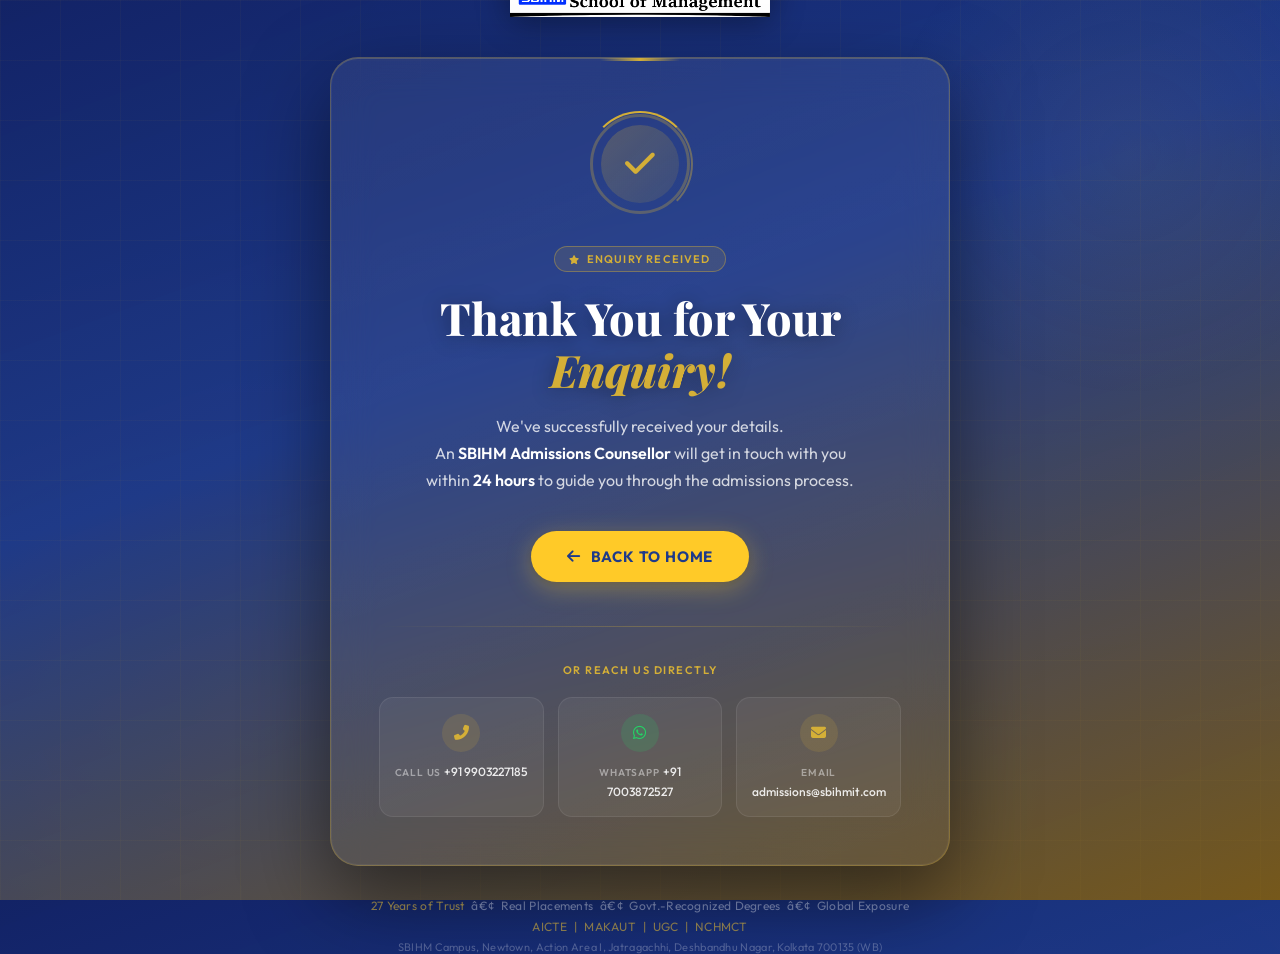
<file: thankyou.html>
<!DOCTYPE html>
<html lang="en">

<head>

  <!-- Meta Pixel Code -->
  <script>
    !function (f, b, e, v, n, t, s) {
      if (f.fbq) return; n = f.fbq = function () {
        n.callMethod ?
        n.callMethod.apply(n, arguments) : n.queue.push(arguments)
      };
      if (!f._fbq) f._fbq = n; n.push = n; n.loaded = !0; n.version = '2.0';
      n.queue = []; t = b.createElement(e); t.async = !0;
      t.src = v; s = b.getElementsByTagName(e)[0];
      s.parentNode.insertBefore(t, s)
    }(window, document, 'script',
      'https://connect.facebook.net/en_US/fbevents.js');
    fbq('init', '1470039681540935');
    fbq('track', 'PageView');
  </script>
  <noscript><img height="1" width="1" style="display:none"
      src="https://www.facebook.com/tr?id=1470039681540935&ev=PageView&noscript=1" /></noscript>
  <!-- End Meta Pixel Code -->

  <!-- Google Tag Manager -->
  <script>(function (w, d, s, l, i) {
      w[l] = w[l] || []; w[l].push({
        'gtm.start':
          new Date().getTime(), event: 'gtm.js'
      }); var f = d.getElementsByTagName(s)[0],
        j = d.createElement(s), dl = l != 'dataLayer' ? '&l=' + l : ''; j.async = true; j.src =
          'https://www.googletagmanager.com/gtm.js?id=' + i + dl; f.parentNode.insertBefore(j, f);
    })(window, document, 'script', 'dataLayer', 'GTM-5KFQNGBB');</script>
  <!-- End Google Tag Manager -->

  <meta charset="UTF-8" />
  <meta name="viewport" content="width=device-width, initial-scale=1.0, viewport-fit=cover" />
  <title>Thank You — SBIHM</title>
  <meta name="robots" content="noindex, nofollow" />
  <link rel="icon" href="favicon-32x32.png" sizes="32x32" />
  <link rel="apple-touch-icon" href="apple-touch-icon.png" />
  <link rel="preconnect" href="https://fonts.googleapis.com" />
  <link rel="preconnect" href="https://fonts.gstatic.com" crossorigin />
  <link
    href="https://fonts.googleapis.com/css2?family=Playfair+Display:ital,wght@0,700;0,800;1,700&family=Outfit:wght@300;400;500;600;700&display=swap"
    rel="stylesheet" />
  <link rel="stylesheet" href="https://cdnjs.cloudflare.com/ajax/libs/font-awesome/6.5.0/css/all.min.css"
    crossorigin="anonymous" referrerpolicy="no-referrer" />

  <style>
    *,
    *::before,
    *::after {
      box-sizing: border-box;
      margin: 0;
      padding: 0;
    }

    :root {
      --blue: #1e3a8a;
      --blue-dk: #122366;
      --gold: #D4AF37;
      --yellow: #FFCA28;
      --white: #ffffff;
      --off-white: #f8f9fa;
    }

    html,
    body {
      height: 100%;
      min-height: 100vh;
    }

    body {
      font-family: 'Outfit', sans-serif;
      background:
        linear-gradient(160deg,
          rgba(18, 35, 102, 0.97) 0%,
          rgba(30, 58, 138, 0.93) 40%,
          rgba(140, 100, 10, 0.82) 100%),
        radial-gradient(ellipse at 20% 80%, rgba(212, 175, 55, 0.25) 0%, transparent 55%),
        radial-gradient(ellipse at 80% 20%, rgba(30, 58, 138, 0.6) 0%, transparent 55%);
      background-color: var(--blue-dk);
      display: flex;
      flex-direction: column;
      align-items: center;
      justify-content: center;
      min-height: 100vh;
      padding: 40px 20px;
      overflow-x: hidden;
      position: relative;
    }

    /* Decorative grid overlay */
    body::before {
      content: '';
      position: fixed;
      inset: 0;
      background-image:
        linear-gradient(rgba(212, 175, 55, 0.04) 1px, transparent 1px),
        linear-gradient(90deg, rgba(212, 175, 55, 0.04) 1px, transparent 1px);
      background-size: 60px 60px;
      pointer-events: none;
      z-index: 0;
    }

    /* Floating orbs */
    body::after {
      content: '';
      position: fixed;
      width: 500px;
      height: 500px;
      border-radius: 50%;
      background: radial-gradient(circle, rgba(212, 175, 55, 0.08) 0%, transparent 70%);
      top: -100px;
      right: -100px;
      pointer-events: none;
      z-index: 0;
      animation: pulse-orb 8s ease-in-out infinite;
    }

    @keyframes pulse-orb {

      0%,
      100% {
        transform: scale(1);
        opacity: 0.6;
      }

      50% {
        transform: scale(1.15);
        opacity: 1;
      }
    }

    /* ── HEADER (logo bar) ── */
    .header {
      position: relative;
      z-index: 10;
      width: 100%;
      max-width: 900px;
      display: flex;
      justify-content: center;
      margin-bottom: 40px;
      animation: fade-down 0.7s ease both;
    }

    .header img {
      max-width: 260px;
      width: 100%;
      height: auto;
      filter: drop-shadow(0 4px 16px rgba(0, 0, 0, 0.4)) brightness(1.05);
    }

    /* ── MAIN CARD ── */
    .card {
      position: relative;
      z-index: 10;
      width: 100%;
      max-width: 620px;
      background: linear-gradient(160deg, rgba(255, 255, 255, 0.07) 0%, rgba(255, 255, 255, 0.03) 100%);
      border: 1px solid rgba(212, 175, 55, 0.3);
      border-radius: 28px;
      padding: 56px 48px 48px;
      text-align: center;
      backdrop-filter: blur(20px);
      -webkit-backdrop-filter: blur(20px);
      box-shadow:
        0 30px 80px rgba(0, 0, 0, 0.5),
        0 0 0 1px rgba(255, 255, 255, 0.05) inset,
        0 1px 0 rgba(212, 175, 55, 0.2) inset;
      animation: fade-up 0.8s 0.1s ease both;
    }

    /* gold line accent at top of card */
    .card::before {
      content: '';
      position: absolute;
      top: 0;
      left: 50%;
      transform: translateX(-50%);
      width: 80px;
      height: 3px;
      background: linear-gradient(90deg, transparent, var(--gold), transparent);
      border-radius: 2px;
    }

    /* ── SUCCESS ICON ── */
    .icon-ring {
      width: 100px;
      height: 100px;
      border-radius: 50%;
      border: 3px solid rgba(212, 175, 55, 0.3);
      display: flex;
      align-items: center;
      justify-content: center;
      margin: 0 auto 32px;
      position: relative;
      animation: scale-in 0.6s 0.4s cubic-bezier(0.34, 1.56, 0.64, 1) both;
    }

    .icon-ring::before {
      content: '';
      position: absolute;
      inset: -6px;
      border-radius: 50%;
      border: 2px solid transparent;
      border-top-color: var(--gold);
      border-right-color: rgba(212, 175, 55, 0.4);
      animation: spin-ring 3s linear infinite;
    }

    @keyframes spin-ring {
      to {
        transform: rotate(360deg);
      }
    }

    .icon-ring .checkmark {
      width: 78px;
      height: 78px;
      border-radius: 50%;
      background: linear-gradient(135deg, rgba(212, 175, 55, 0.25) 0%, rgba(212, 175, 55, 0.1) 100%);
      display: flex;
      align-items: center;
      justify-content: center;
      font-size: 34px;
      color: var(--gold);
      animation: check-pop 0.5s 0.9s cubic-bezier(0.34, 1.56, 0.64, 1) both;
    }

    @keyframes check-pop {
      0% {
        transform: scale(0) rotate(-30deg);
        opacity: 0;
      }

      100% {
        transform: scale(1) rotate(0deg);
        opacity: 1;
      }
    }

    /* ── TYPOGRAPHY ── */
    .badge {
      display: inline-flex;
      align-items: center;
      gap: 6px;
      padding: 5px 14px;
      background: rgba(212, 175, 55, 0.12);
      color: var(--gold);
      border: 1px solid rgba(212, 175, 55, 0.4);
      border-radius: 20px;
      font-size: 11px;
      font-weight: 600;
      text-transform: uppercase;
      letter-spacing: 1.2px;
      margin-bottom: 20px;
      animation: fade-up 0.6s 0.5s ease both;
    }

    h1 {
      font-family: 'Playfair Display', serif;
      font-size: clamp(2rem, 5vw, 2.8rem);
      font-weight: 800;
      color: var(--white);
      line-height: 1.15;
      margin-bottom: 18px;
      text-shadow: 0 2px 20px rgba(0, 0, 0, 0.4);
      animation: fade-up 0.6s 0.6s ease both;
    }

    h1 em {
      font-style: italic;
      color: var(--gold);
    }

    .subtext {
      font-size: 1rem;
      color: rgba(255, 255, 255, 0.78);
      line-height: 1.7;
      max-width: 440px;
      margin: 0 auto 36px;
      font-weight: 400;
      animation: fade-up 0.6s 0.7s ease both;
    }

    .subtext strong {
      color: var(--white);
      font-weight: 600;
    }

    /* ── CTA BUTTON ── */
    .btn-home {
      display: inline-flex;
      align-items: center;
      gap: 10px;
      background: var(--yellow);
      color: var(--blue);
      font-family: 'Outfit', sans-serif;
      font-size: 15px;
      font-weight: 700;
      text-transform: uppercase;
      letter-spacing: 0.8px;
      text-decoration: none;
      padding: 16px 36px;
      border-radius: 50px;
      box-shadow: 0 6px 24px rgba(255, 202, 40, 0.35), 0 2px 6px rgba(0, 0, 0, 0.2);
      transition: transform 0.25s ease, box-shadow 0.25s ease, background 0.25s ease;
      animation: fade-up 0.6s 0.85s ease both;
      margin-bottom: 44px;
    }

    .btn-home:hover {
      transform: translateY(-3px);
      box-shadow: 0 12px 32px rgba(255, 202, 40, 0.5), 0 4px 10px rgba(0, 0, 0, 0.25);
      background: #ffd84d;
    }

    .btn-home:active {
      transform: translateY(0);
    }

    /* ── DIVIDER ── */
    .divider {
      width: 100%;
      height: 1px;
      background: linear-gradient(90deg, transparent, rgba(212, 175, 55, 0.3), transparent);
      margin-bottom: 36px;
      animation: fade-in 0.6s 1s ease both;
    }

    /* ── CONTACT GRID ── */
    .contact-label {
      font-size: 11px;
      font-weight: 600;
      text-transform: uppercase;
      letter-spacing: 1.5px;
      color: var(--gold);
      margin-bottom: 20px;
      animation: fade-in 0.6s 1.05s ease both;
    }

    .contact-grid {
      display: grid;
      grid-template-columns: repeat(3, 1fr);
      gap: 14px;
      animation: fade-up 0.6s 1.1s ease both;
    }

    .contact-item {
      display: flex;
      flex-direction: column;
      align-items: center;
      gap: 8px;
      padding: 16px 10px;
      background: rgba(255, 255, 255, 0.05);
      border: 1px solid rgba(255, 255, 255, 0.08);
      border-radius: 14px;
      text-decoration: none;
      transition: background 0.2s ease, border-color 0.2s ease, transform 0.2s ease;
    }

    .contact-item:hover {
      background: rgba(212, 175, 55, 0.1);
      border-color: rgba(212, 175, 55, 0.35);
      transform: translateY(-2px);
    }

    .contact-item .ci-icon {
      width: 38px;
      height: 38px;
      border-radius: 50%;
      background: rgba(212, 175, 55, 0.15);
      display: flex;
      align-items: center;
      justify-content: center;
      font-size: 15px;
      color: var(--gold);
      flex-shrink: 0;
    }

    .contact-item .ci-icon.whatsapp {
      background: rgba(37, 211, 102, 0.15);
      color: #25d366;
    }

    .contact-item .ci-label {
      font-size: 10px;
      font-weight: 600;
      text-transform: uppercase;
      letter-spacing: 0.8px;
      color: rgba(255, 255, 255, 0.45);
    }

    .contact-item .ci-value {
      font-size: 12px;
      font-weight: 500;
      color: rgba(255, 255, 255, 0.88);
      line-height: 1.3;
      word-break: break-word;
    }

    /* ── FOOTER TAGLINE ── */
    .footer-tagline {
      position: relative;
      z-index: 10;
      margin-top: 32px;
      text-align: center;
      font-size: 12px;
      color: rgba(255, 255, 255, 0.35);
      font-weight: 400;
      letter-spacing: 0.3px;
      animation: fade-in 0.8s 1.4s ease both;
    }

    .footer-tagline span {
      color: rgba(212, 175, 55, 0.6);
    }

    /* ── ANIMATIONS ── */
    @keyframes fade-up {
      from {
        opacity: 0;
        transform: translateY(18px);
      }

      to {
        opacity: 1;
        transform: translateY(0);
      }
    }

    @keyframes fade-down {
      from {
        opacity: 0;
        transform: translateY(-14px);
      }

      to {
        opacity: 1;
        transform: translateY(0);
      }
    }

    @keyframes fade-in {
      from {
        opacity: 0;
      }

      to {
        opacity: 1;
      }
    }

    @keyframes scale-in {
      from {
        opacity: 0;
        transform: scale(0.5);
      }

      to {
        opacity: 1;
        transform: scale(1);
      }
    }

    /* ── RESPONSIVE ── */
    @media (max-width: 600px) {
      .card {
        padding: 40px 24px 36px;
        border-radius: 20px;
      }

      .contact-grid {
        grid-template-columns: 1fr;
        gap: 10px;
      }

      .contact-item {
        flex-direction: row;
        justify-content: flex-start;
        text-align: left;
        padding: 14px 16px;
        gap: 14px;
      }

      .contact-item .ci-icon {
        flex-shrink: 0;
      }

      .contact-item div {
        display: flex;
        flex-direction: column;
        gap: 2px;
      }

      .header img {
        max-width: 200px;
      }

      .btn-home {
        width: 100%;
        justify-content: center;
      }
    }

    @media (max-width: 400px) {
      h1 {
        font-size: 1.75rem;
      }
    }
  </style>
</head>

<body>

  <!-- Logo -->
  <div class="header">
    <img src="sbihm_logo.png" alt="SBIHM School of Business and Hotel Management" />
  </div>

  <!-- Main card -->
  <div class="card">

    <!-- Spinning success ring -->
    <div class="icon-ring">
      <div class="checkmark">
        <i class="fas fa-check"></i>
      </div>
    </div>

    <!-- Badge -->
    <div class="badge">
      <i class="fas fa-star" style="font-size:9px;"></i>
      Enquiry Received
    </div>

    <!-- Headline -->
    <h1>Thank You for Your <em>Enquiry!</em></h1>

    <!-- Subtext -->
    <p class="subtext">
      We've successfully received your details.<br />
      An <strong>SBIHM Admissions Counsellor</strong> will get in touch with you
      within <strong>24 hours</strong> to guide you through the admissions process.
    </p>

    <!-- CTA -->
    <a href="index.html" class="btn-home">
      <i class="fas fa-arrow-left"></i>
      Back to Home
    </a>

    <!-- Divider -->
    <div class="divider"></div>

    <!-- Contact section -->
    <p class="contact-label">Or reach us directly</p>

    <div class="contact-grid">

      <a href="tel:+919903227185" class="contact-item">
        <div class="ci-icon"><i class="fas fa-phone-alt"></i></div>
        <div>
          <span class="ci-label">Call Us</span>
          <span class="ci-value">+91 9903227185</span>
        </div>
      </a>

      <a href="https://wa.me/917003872527" target="_blank" rel="noopener" class="contact-item">
        <div class="ci-icon whatsapp"><i class="fab fa-whatsapp"></i></div>
        <div>
          <span class="ci-label">WhatsApp</span>
          <span class="ci-value">+91 7003872527</span>
        </div>
      </a>

      <a href="mailto:admissions@sbihmit.com" class="contact-item">
        <div class="ci-icon"><i class="fas fa-envelope"></i></div>
        <div>
          <span class="ci-label">Email</span>
          <span class="ci-value">admissions@sbihmit.com</span>
        </div>
      </a>

    </div>

  </div>

  <!-- Footer tagline -->
  <p class="footer-tagline">
    <span>27 Years of Trust</span> &nbsp;•&nbsp; Real Placements &nbsp;•&nbsp; Govt.-Recognized Degrees &nbsp;•&nbsp;
    Global Exposure<br />
    <span style="margin-top:6px; display:block;">AICTE &nbsp;|&nbsp; MAKAUT &nbsp;|&nbsp; UGC &nbsp;|&nbsp;
      NCHMCT</span>
    <span style="margin-top:6px; display:block; font-size:11px; color:rgba(255,255,255,0.25);">
      SBIHM Campus, Newtown, Action Area I, Jatragachhi, Deshbandhu Nagar, Kolkata 700135 (WB)
    </span>
  </p>

</body>

</html>
</file>
